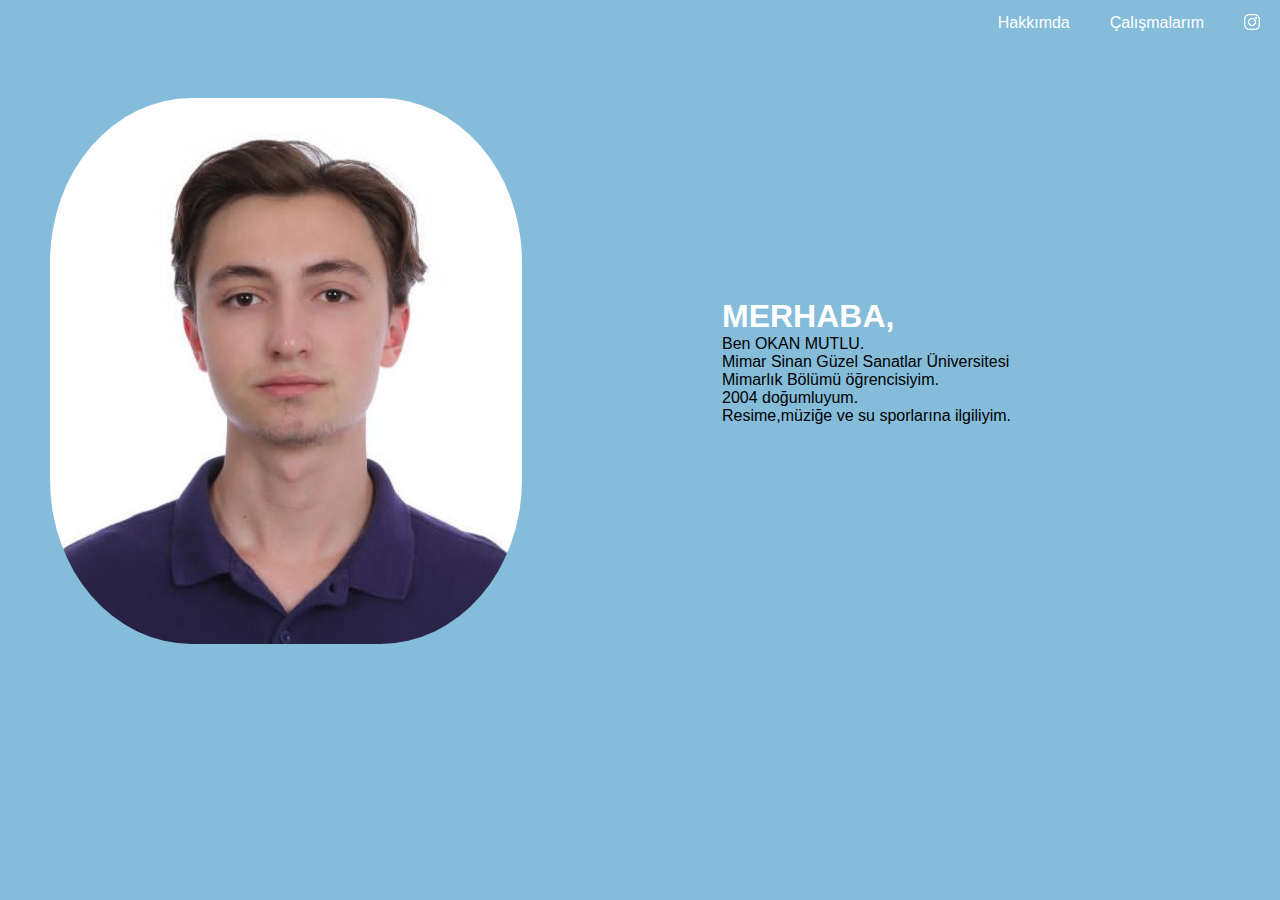
<file: index.html>
<!DOCTYPE html>
<html lang="en">
<head>
    <meta charset="UTF-8">
    <meta name="viewport" content="width=device-width, initial-scale=1.0">
    <title>Document</title>
    <link rel="stylesheet" href="text.css">
</head>
<body>


<div>
<nav>
    <div class="insta">
        <a href="https://www.instagram.com/okan.mtluuu/"><img src="pngwing.com.png" alt=""></a>
    </div>
    <a href="sayfa2.html">Çalışmalarım</a>
    <a href="index.html">Hakkımda</a>
</nav>
</div>

<div class="container">
    <img src="vesika.jpg" alt="">
    <div class="content">
        <h1>MERHABA,</h1>
        <p1>Ben OKAN MUTLU.</p1><br>
        <p2>Mimar Sinan Güzel Sanatlar Üniversitesi Mimarlık Bölümü öğrencisiyim.</p2><br>
        <p2>2004 doğumluyum.</p2><br>
        <p2>Resime,müziğe ve su sporlarına ilgiliyim.</p2>
    </div>
</div>


</body>
</html>
</file>
<file: text.css>
*{
    margin: 0;
    padding: 0;

}

body {
    background-color: #84bcda;
    font-family: Arial, sans-serif;
    margin: 0;
    padding: 0;
}

nav {
    background-color: #84bcda;
    overflow: hidden;
}

nav a {
    float: right;
    display:block;
    color: white;
    text-align: center;
    padding: 14px 20px;
    text-decoration:solid;
    }

nav a:hover {
    background-color: #ddd;
    color: black;
}


h1{
    color: white;
}


.container {
    float: left;
    max-width: 1200px;
    margin: 50px 50px;
    background-color: #84bcda;
    overflow: hidden;
    display: flex;
}

.container img {
    width: 40%;
    height: auto;
    float: left;
    border-radius: 30%;
    box-shadow: 20cm;
}

.content {
    width: 60%;
    padding: 200px;
    box-sizing: border-box;
}

h2 {
    color: #333;
}

p {
    line-height: 1.6;
    color: #666;
}
</file>
